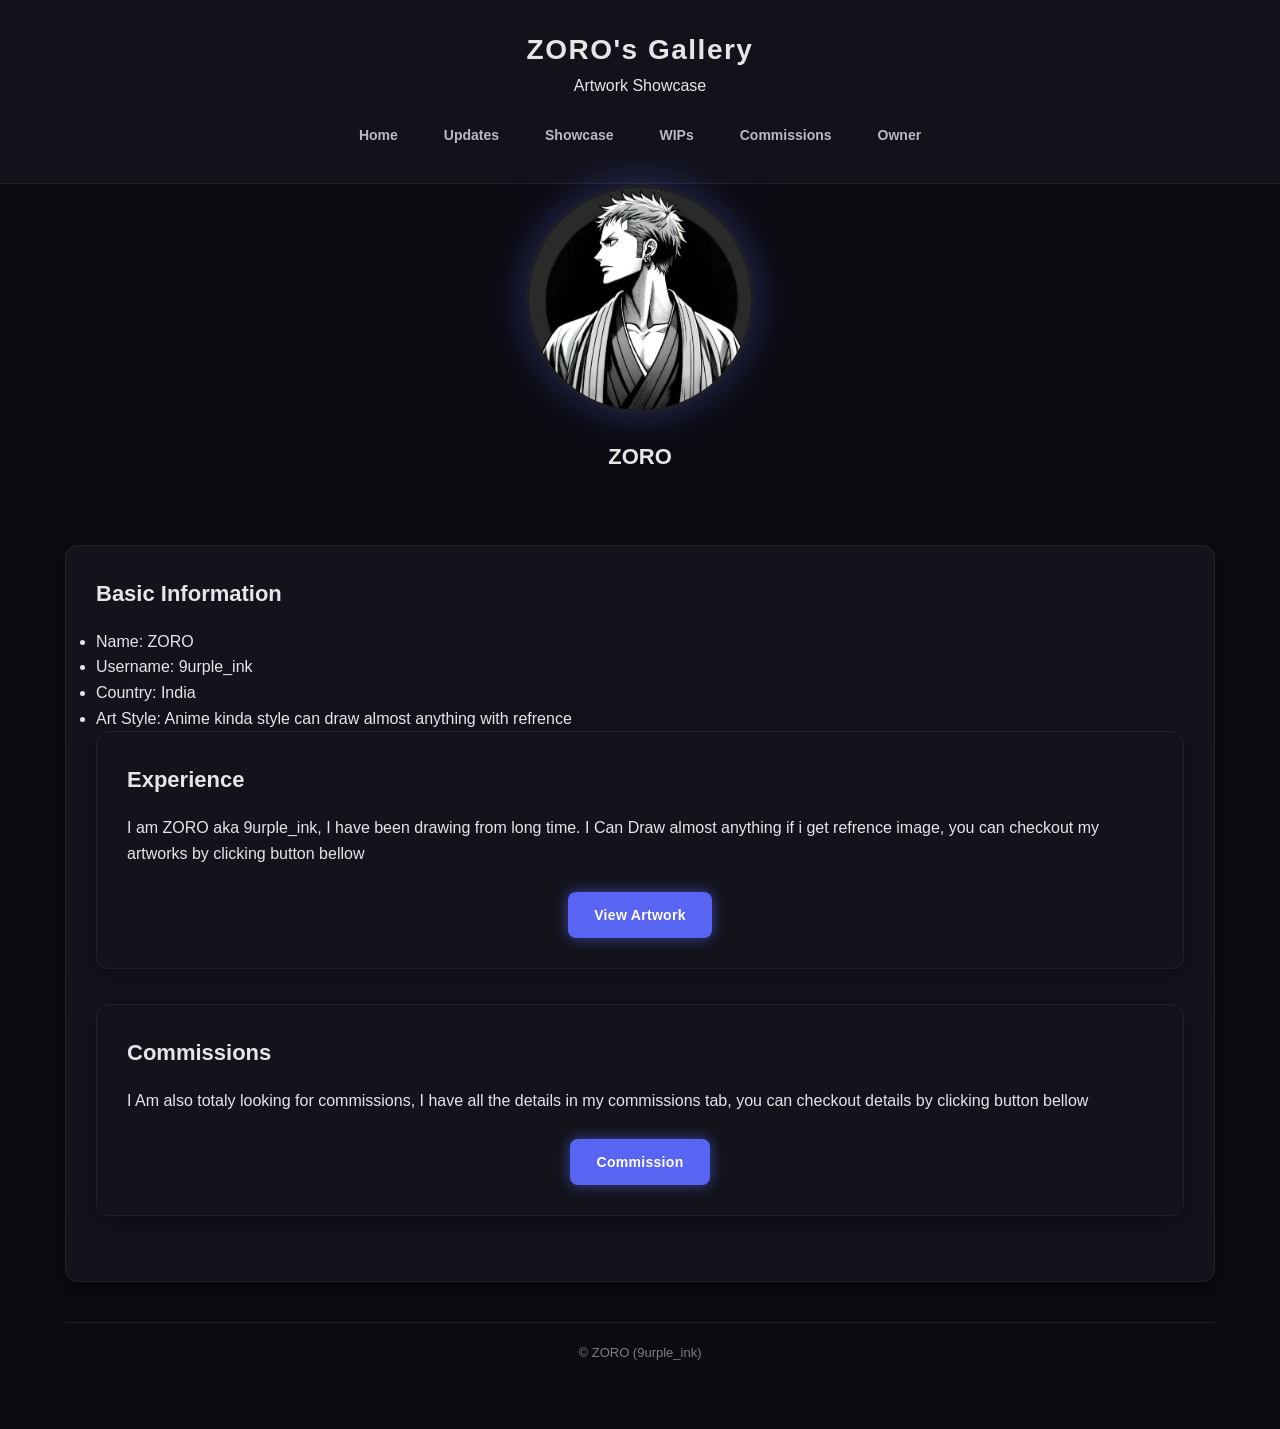
<file: index.html>
<!DOCTYPE html>
<html>

<head>

<meta charset="UTF-8">
<meta name="viewport" content="width=device-width, initial-scale=1">

<title>ZORO's Gallery</title>

<link rel="stylesheet" href="css/style.css">

</head>

<body>

<header>

<h1>ZORO's Gallery</h1>
<p>Artwork Showcase</p>

<nav>
<a href="index.html">Home</a>
<a href="updates.html">Updates</a>
<a href="showcase.html">Showcase</a>
<a href="wips.html">WIPs</a>
<a href="commissions.html">Commissions</a>
<a href="owner.html">Owner</a>
</nav>

</header>


<section class="hero">

<img src="images/pfp.png" alt="ZORO">

<h2>ZORO</h2>

</section>


<div class="container">


<div class="card">

<h2>Basic Information</h2>

<ul>
<li>Name: ZORO</li>
<li>Username: 9urple_ink</li>
<li>Country: India</li>
<li>Art Style: Anime kinda style can draw almost anything with refrence</li>


</ul>


<div class="card">

<h2>Experience</h2>

<p>I am ZORO aka 9urple_ink, I have been drawing from long time. I Can Draw almost anything if i get refrence image, you can checkout my artworks by clicking button bellow</p>

<div class="buttons">

<a class="btn showcase" href="showcase.html">
View Artwork
</a>

</div>

</div>


<div class="card">

<h2>Commissions</h2>

<p>I Am also totaly looking for commissions, I have all the details in my commissions tab, you can checkout details by clicking button bellow</p>

<div class="buttons">

<a class="btn commissions" href="commissions.html">
Commission
</a>

</div>

</div>

</div>

<footer>

<p>© ZORO (9urple_ink)</p>

</footer>


</body>

</html>
</file>
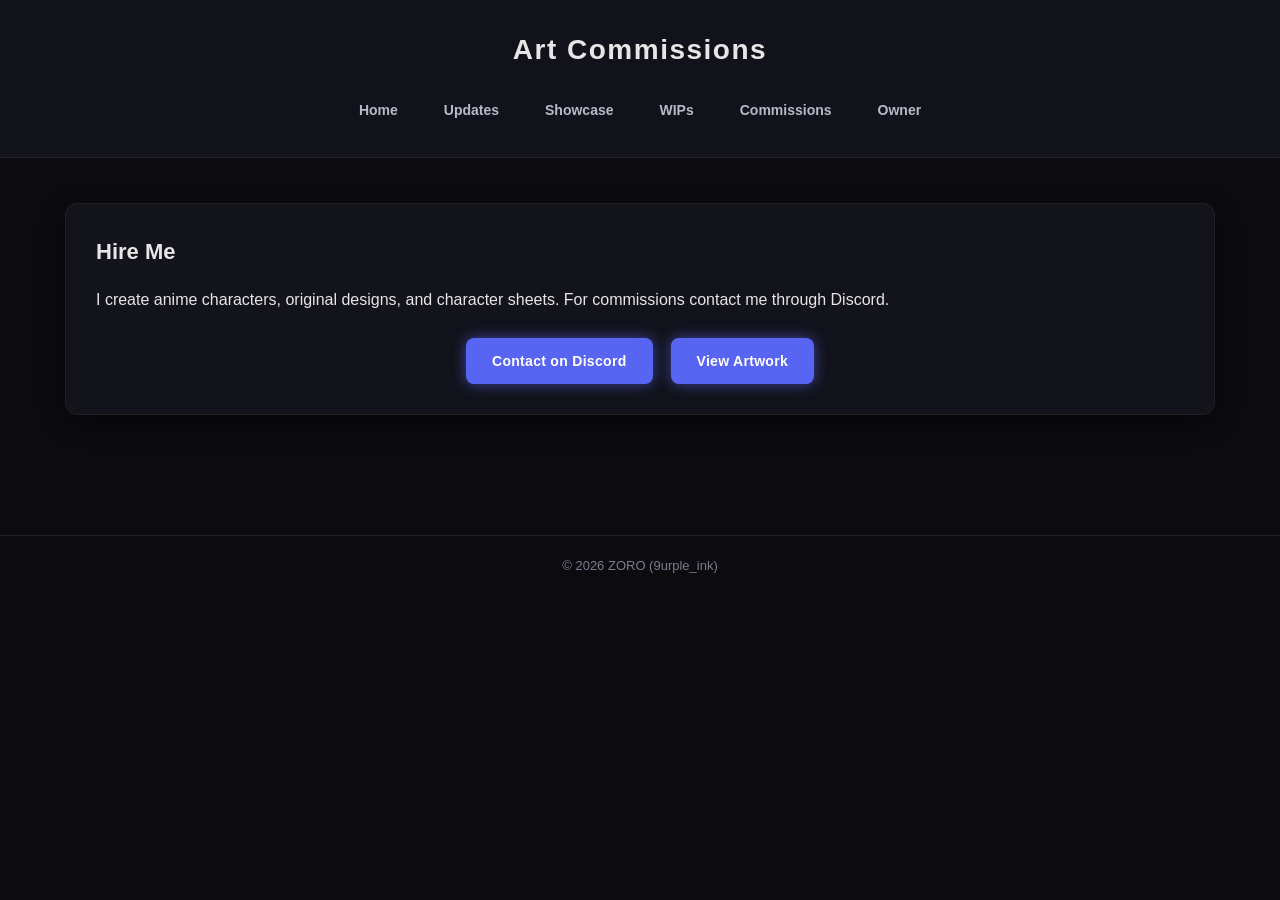
<file: commissions.html>
<!DOCTYPE html>
<html>

<head>
<title>Commissions</title>
<link rel="stylesheet" href="css/style.css">
</head>

<body>

<header>

<h1>Art Commissions</h1>

<nav>
<a href="index.html">Home</a>
<a href="updates.html">Updates</a>
<a href="showcase.html">Showcase</a>
<a href="wips.html">WIPs</a>
<a href="commissions.html">Commissions</a>
<a href="owner.html">Owner</a>
</nav>

</header>

<div class="container">

<div class="card">

<h2>Hire Me</h2>

<p>
I create anime characters, original designs, and character sheets.
For commissions contact me through Discord.
</p>

<div class="buttons">

<a class="btn discord" href="https://discord.com/users/9urple_ink" target="_blank">
Contact on Discord
</a>

<a class="btn showcase" href="showcase.html">
View Artwork
</a>

</div>

</div>

</div>

<footer>
© 2026 ZORO (9urple_ink)
</footer>

</body>

</html>
</file>
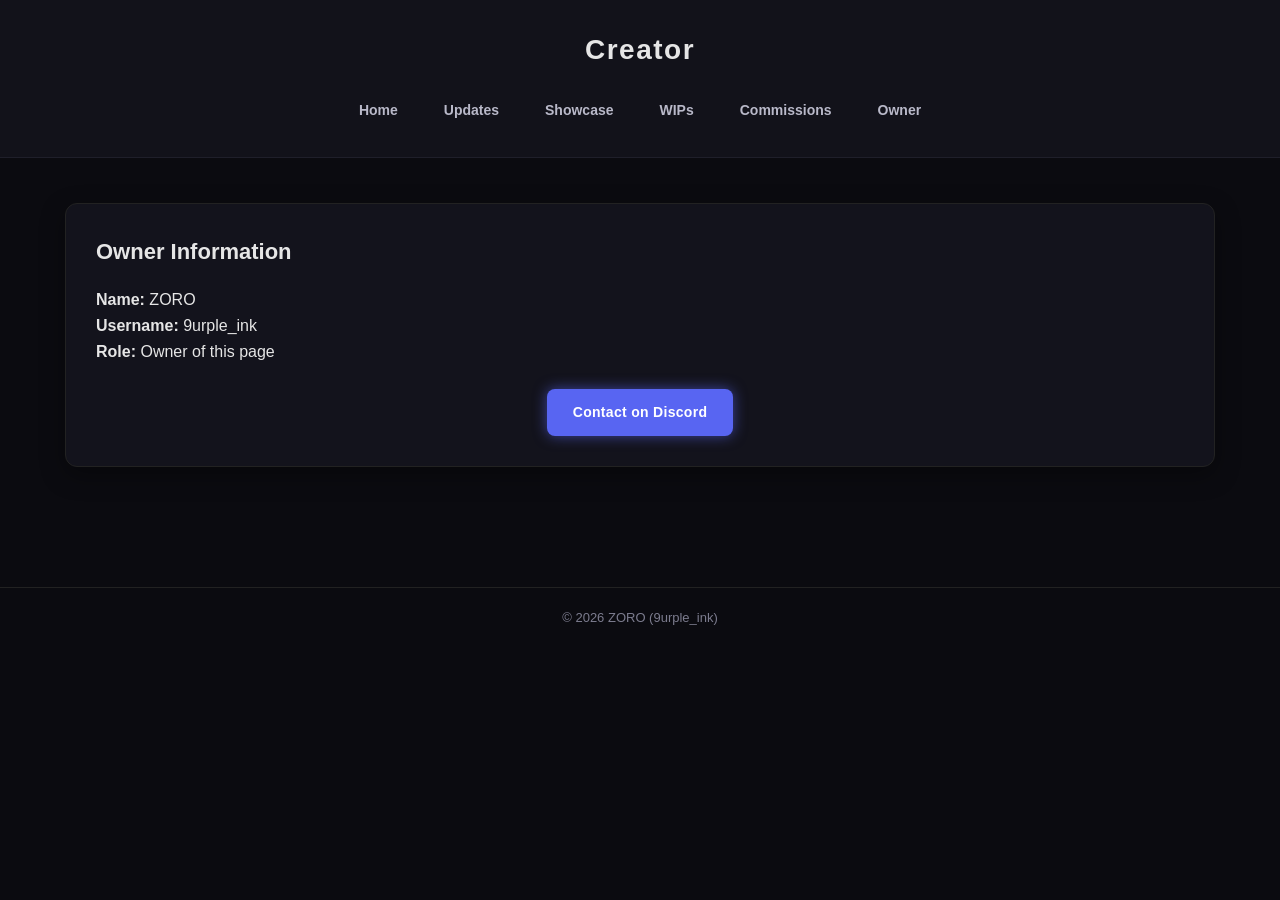
<file: owner.html>
<!DOCTYPE html>
<html>

<head>
<title>Owner</title>
<link rel="stylesheet" href="css/style.css">
</head>

<body>

<header>

<h1>Creator</h1>

<nav>
<a href="index.html">Home</a>
<a href="updates.html">Updates</a>
<a href="showcase.html">Showcase</a>
<a href="wips.html">WIPs</a>
<a href="commissions.html">Commissions</a>
<a href="owner.html">Owner</a>
</nav>

</header>

<div class="container">

<div class="card">

<h2>Owner Information</h2>

<p><b>Name:</b> ZORO</p>
<p><b>Username:</b> 9urple_ink</p>
<p><b>Role:</b> Owner of this page</p>

<div class="buttons">

<a class="btn discord" href="https://discord.com/users/9urple_ink" target="_blank">
Contact on Discord
</a>

</div>

</div>

</div>

<footer>
© 2026 ZORO (9urple_ink)
</footer>

</body>

</html>
</file>
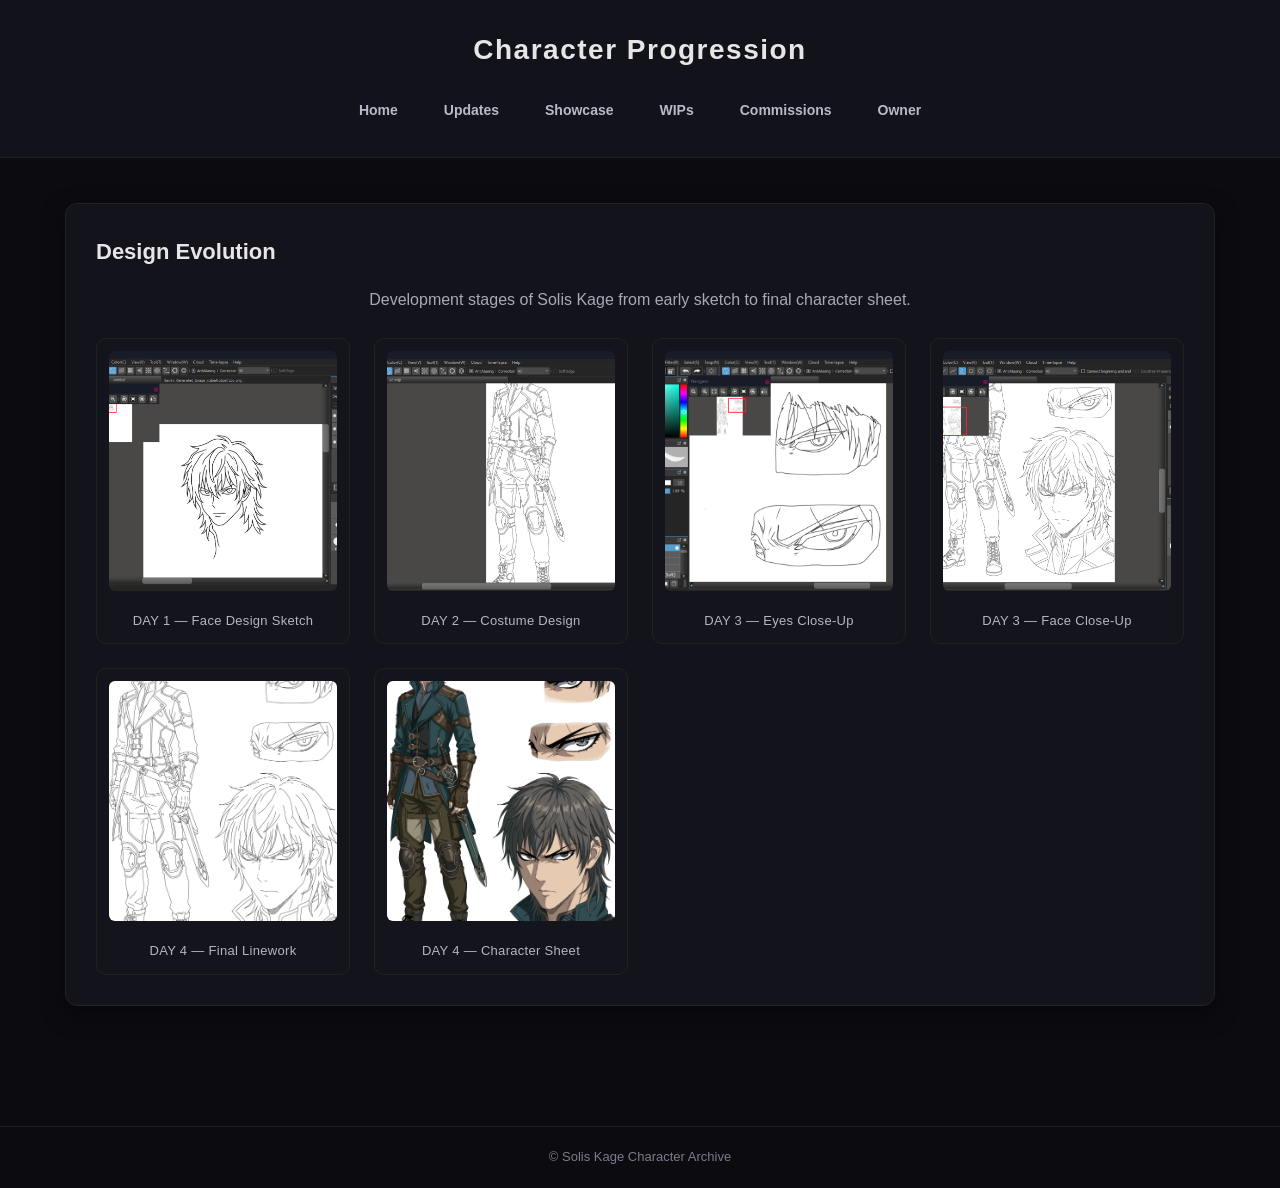
<file: progression.html>
<!DOCTYPE html>
<html>

<head>

<meta charset="UTF-8">
<meta name="viewport" content="width=device-width, initial-scale=1">

<title>Solis Kage Progression</title>

<link rel="stylesheet" href="css/style.css">

</head>

<body>

<header>

<h1>Character Progression</h1>

<nav>
<a href="index.html">Home</a>
<a href="updates.html">Updates</a>
<a href="showcase.html">Showcase</a>
<a href="wips.html">WIPs</a>
<a href="commissions.html">Commissions</a>
<a href="owner.html">Owner</a>
</nav>

</header>


<div class="container">

<div class="card">

<h2>Design Evolution</h2>

<p class="sectionText">
Development stages of Solis Kage from early sketch to final character sheet.
</p>

<div class="gallery">

<div class="galleryItem">
<img src="images/prog1.png" onclick="openImage(this)">
<p class="caption">DAY 1 — Face Design Sketch</p>
</div>

<div class="galleryItem">
<img src="images/prog2.png" onclick="openImage(this)">
<p class="caption">DAY 2 — Costume Design</p>
</div>

<div class="galleryItem">
<img src="images/prog3.png" onclick="openImage(this)">
<p class="caption">DAY 3 — Eyes Close-Up</p>
</div>

<div class="galleryItem">
<img src="images/prog4.png" onclick="openImage(this)">
<p class="caption">DAY 3 — Face Close-Up</p>
</div>

<div class="galleryItem">
<img src="images/prog5.png" onclick="openImage(this)">
<p class="caption">DAY 4 — Final Linework</p>
</div>

<div class="galleryItem">
<img src="images/prog6.png" onclick="openImage(this)">
<p class="caption">DAY 4 — Character Sheet</p>
</div>

</div>

</div>

</div>


<div id="imageViewer" onclick="closeImage()">
<img id="viewerImg">
</div>


<footer>
<p>© Solis Kage Character Archive</p>
</footer>


<script>

function openImage(img){
document.getElementById("imageViewer").style.display="flex"
document.getElementById("viewerImg").src=img.src
}

function closeImage(){
document.getElementById("imageViewer").style.display="none"
}

</script>

</body>

</html>
</file>
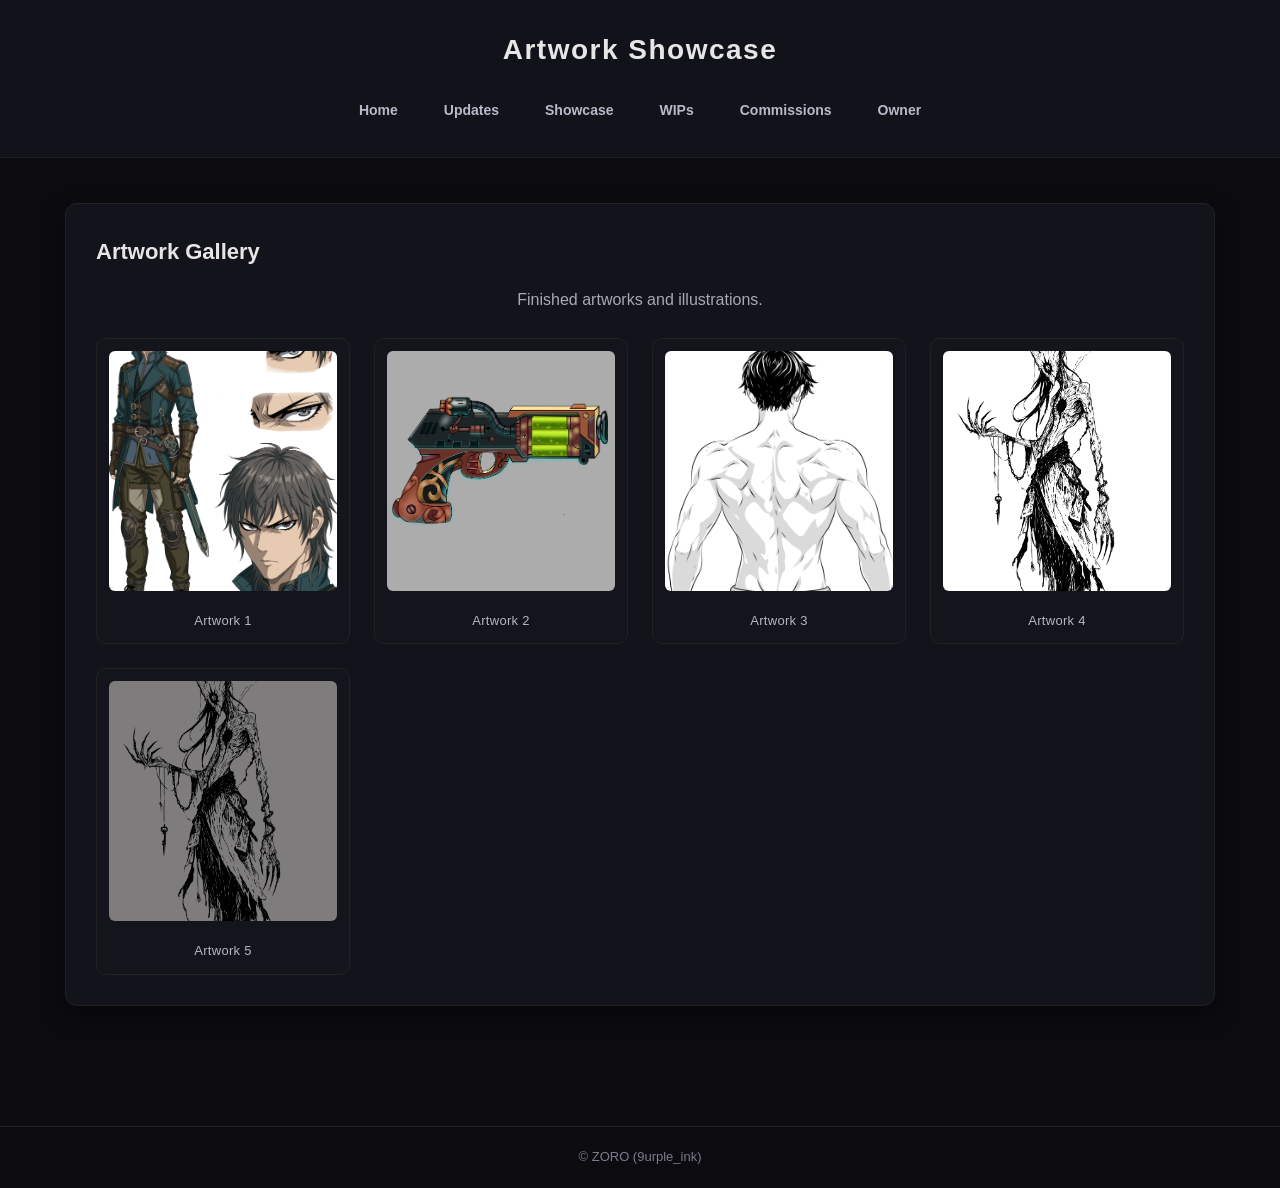
<file: showcase.html>
<!DOCTYPE html>
<html>

<head>

<meta charset="UTF-8">
<meta name="viewport" content="width=device-width, initial-scale=1">

<title>ZORO's Showcase</title>

<link rel="stylesheet" href="css/style.css">

</head>

<body>

<header>

<h1>Artwork Showcase</h1>

<nav>
<a href="index.html">Home</a>
<a href="updates.html">Updates</a>
<a href="showcase.html">Showcase</a>
<a href="wips.html">WIPs</a>
<a href="commissions.html">Commissions</a>
<a href="owner.html">Owner</a>
</nav>

</header>


<div class="container">

<div class="card">

<h2>Artwork Gallery</h2>

<p class="sectionText">
Finished artworks and illustrations.
</p>

<div id="showcaseGallery" class="gallery"></div>

</div>

</div>


<div id="imageViewer" onclick="closeImage()">
<img id="viewerImg">
</div>


<footer>
<p>© ZORO (9urple_ink)</p>
</footer>

<script src="js/gallery.js"></script>

<script>
loadGallery(showcaseImages,"images","showcaseGallery")
</script>

</body>

</html>
</file>
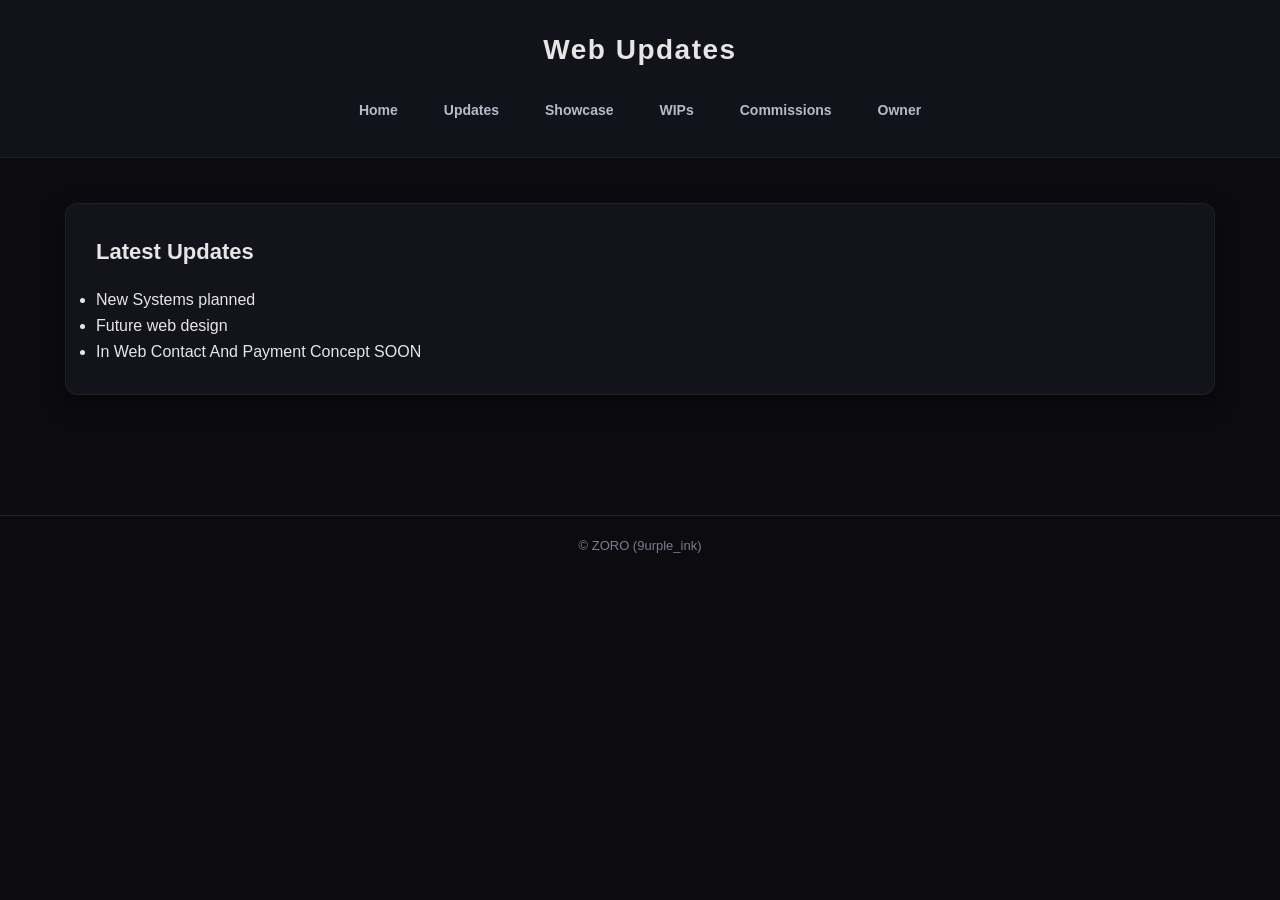
<file: updates.html>
<!DOCTYPE html>
<html>

<head>

<meta charset="UTF-8">
<meta name="viewport" content="width=device-width, initial-scale=1">

<title>ZORO's Website Updates</title>

<link rel="stylesheet" href="css/style.css">

</head>

<body>

<header>

<h1>Web Updates</h1>

<nav>
<a href="index.html">Home</a>
<a href="updates.html">Updates</a>
<a href="showcase.html">Showcase</a>
<a href="wips.html">WIPs</a>
<a href="commissions.html">Commissions</a>
<a href="owner.html">Owner</a>
</nav>

</header>


<div class="container">

<div class="card">

<h2>Latest Updates</h2>

<ul>

<li>New Systems planned</li>
<li>Future web design</li>
<li>In Web Contact And Payment Concept SOON</li>

</ul>

</div>

</div>

<footer>
<p>© ZORO (9urple_ink)</p>
</footer>

</body>

</html>
</file>
<file: css/style.css>
/* ===== GLOBAL RESET ===== */

*{
margin:0;
padding:0;
box-sizing:border-box;
}

body{
background:#0b0b10;
color:#e6e6e6;
font-family:Arial, Helvetica, sans-serif;
line-height:1.6;
}


/* ===== HEADER ===== */

header{
background:#12121a;
padding:28px 20px;
text-align:center;
border-bottom:1px solid #1f1f2a;
}

header h1{
font-size:28px;
letter-spacing:1.5px;
font-weight:700;
}


/* ===== NAVIGATION ===== */

nav{
margin-top:18px;
display:flex;
justify-content:center;
flex-wrap:wrap;
gap:10px;
}

nav a{
color:#b9b9c9;
text-decoration:none;
font-weight:600;
padding:8px 18px;
border-radius:6px;
transition:0.25s;
font-size:14px;
}

nav a:hover{
background:#1e1e2b;
color:white;
}


/* ===== PAGE CONTAINER ===== */

.container{
width:92%;
max-width:1150px;
margin:auto;
padding:45px 0;
}


/* ===== CARD SYSTEM ===== */

.card{
background:#13131c;
padding:30px;
border-radius:12px;
border:1px solid #222;
margin-bottom:35px;
box-shadow:0 8px 25px rgba(0,0,0,0.35);
}

h2{
margin-bottom:18px;
font-size:22px;
}


/* ===== HERO IMAGE ===== */

.hero{
text-align:center;
margin-bottom:25px;
}

.hero img{
width:230px;
height:230px;
border-radius:50%;
object-fit:cover;
border:4px solid #1e1e2a;
box-shadow:
0 0 35px rgba(120,120,255,0.20),
0 0 70px rgba(88,101,242,0.15);
margin-bottom:18px;
}


/* ===== TEXT ===== */

.sectionText{
text-align:center;
color:#a9a9b6;
margin-bottom:25px;
max-width:650px;
margin-left:auto;
margin-right:auto;
}


/* ===== GALLERY GRID ===== */

.gallery{
display:grid;
grid-template-columns:repeat(auto-fit,minmax(240px,1fr));
gap:24px;
margin-top:20px;
}


/* ===== GALLERY ITEM ===== */

.galleryItem{
background:#14141c;
padding:12px;
border-radius:10px;
border:1px solid #222;
text-align:center;
transition:0.35s;
overflow:hidden;
}

.galleryItem:hover{
transform:translateY(-6px);
box-shadow:0 14px 35px rgba(0,0,0,0.6);
}


/* ===== GALLERY IMAGE ===== */

.galleryItem img{
width:100%;
height:240px;
object-fit:cover;
border-radius:6px;
cursor:pointer;
transition:0.35s;
}

.galleryItem img:hover{
transform:scale(1.06);
}


/* ===== IMAGE CAPTION ===== */

.caption{
margin-top:12px;
font-size:13px;
color:#b5b5c4;
letter-spacing:0.3px;
}


/* ===== BUTTON SYSTEM ===== */

.buttons{
display:flex;
justify-content:center;
gap:18px;
margin-top:25px;
flex-wrap:wrap;
}

.btn{
padding:12px 26px;
border-radius:8px;
font-weight:bold;
text-decoration:none;
transition:0.3s;
display:inline-block;
font-size:14px;
letter-spacing:0.3px;
}


/* ===== DISCORD BUTTON ===== */

.discord{
background:#5865F2;
color:white;
box-shadow:0 0 14px rgba(88,101,242,0.6);
}

.discord:hover{
background:#4752c4;
transform:scale(1.07);
box-shadow:0 0 24px rgba(88,101,242,1);
}


/* ===== SHOWCASE BUTTON ===== */

.showcase{
background:#5865F2;
color:white;
box-shadow:0 0 14px rgba(88,101,242,0.6);
}

.showcase:hover{
background:#4752c4;
transform:scale(1.07);
box-shadow:0 0 24px rgba(88,101,242,1);
}


/* ===== COMMISSIONS BUTTION ===== */

.commissions{
background:#5865F2;
color:white;
box-shadow:0 0 14px rgba(88,101,242,0.6);
}

.commissions:hover{
background:#4752c4;
transform:scale(1.07);
box-shadow:0 0 24px rgba(88,101,242,1);
}


/* ===== FULLSCREEN IMAGE VIEWER ===== */

#imageViewer{
position:fixed;
top:0;
left:0;
width:100%;
height:100%;
background:rgba(0,0,0,0.95);
display:none;
align-items:center;
justify-content:center;
z-index:999;
cursor:pointer;
animation:fadeIn 0.25s ease;
}

#viewerImg{
max-width:92%;
max-height:92%;
border-radius:10px;
box-shadow:0 0 50px black;
}


/* ===== ANIMATION ===== */

@keyframes fadeIn{
from{opacity:0;}
to{opacity:1;}
}


/* ===== FOOTER ===== */

footer{
text-align:center;
padding:20px;
border-top:1px solid #222;
margin-top:40px;
color:#7c7c8e;
font-size:13px;
}


/* ===== MOBILE OPTIMIZATION ===== */

@media(max-width:700px){

header h1{
font-size:24px;
}

.hero img{
width:170px;
height:170px;
}

.gallery{
grid-template-columns:1fr 1fr;
gap:18px;
}

.galleryItem img{
height:200px;
}

nav{
gap:6px;
}

nav a{
font-size:13px;
padding:6px 12px;
}

.buttons{
gap:12px;
}

}


@media(max-width:480px){

.gallery{
grid-template-columns:1fr;
}

.hero img{
width:150px;
height:150px;
}


}

/* ===== REVIEW SYSTEM ===== */

.reviewSection{
max-width:750px;
margin:auto;
}

.reviewForm{
margin-top:20px;
}

.reviewForm input,
.reviewForm textarea{
width:100%;
padding:12px;
margin-top:12px;
background:#0f0f16;
border:1px solid #222;
color:#eee;
border-radius:6px;
font-size:14px;
}

.reviewForm textarea{
min-height:120px;
resize:vertical;
}


/* ===== STAR RATING ===== */

.stars{
display:flex;
gap:8px;
margin-top:14px;
font-size:30px;
cursor:pointer;
user-select:none;
}

.star{
color:#444;
transition:0.25s;
}

.star:hover{
transform:scale(1.2);
color:#ffd166;
}

.star.active{
color:#ffd700;
text-shadow:0 0 12px rgba(255,215,0,0.8);
animation:starPop 0.25s ease;
}

@keyframes starPop{
0%{transform:scale(0.7)}
70%{transform:scale(1.3)}
100%{transform:scale(1)}
}


/* ===== REVIEW CARD ===== */

.reviewCard{
background:#14141c;
padding:16px;
border-radius:8px;
border:1px solid #222;
margin-top:16px;
}

.reviewUser{
font-weight:bold;
color:#fff;
margin-bottom:6px;
}

.reviewStars{
color:#ffd700;
margin-bottom:8px;
}

.reviewComment{
color:#cfcfe0;
font-size:14px;
}

.reviewDelete{
margin-top:8px;
font-size:12px;
color:#ff7070;
cursor:pointer;
}

.reviewDelete:hover{
color:#ff3b3b;
}


/* ===== AUTH BOX ===== */

.authBox{
max-width:420px;
margin:auto;
margin-bottom:20px;
}

.authTabs{
display:flex;
gap:10px;
margin-bottom:15px;
}

.authTabs button{
flex:1;
padding:10px;
border:none;
background:#1c1c28;
color:#ccc;
border-radius:6px;
cursor:pointer;
}

.authTabs button.active{
background:#5865F2;
color:white;
}
</file>
